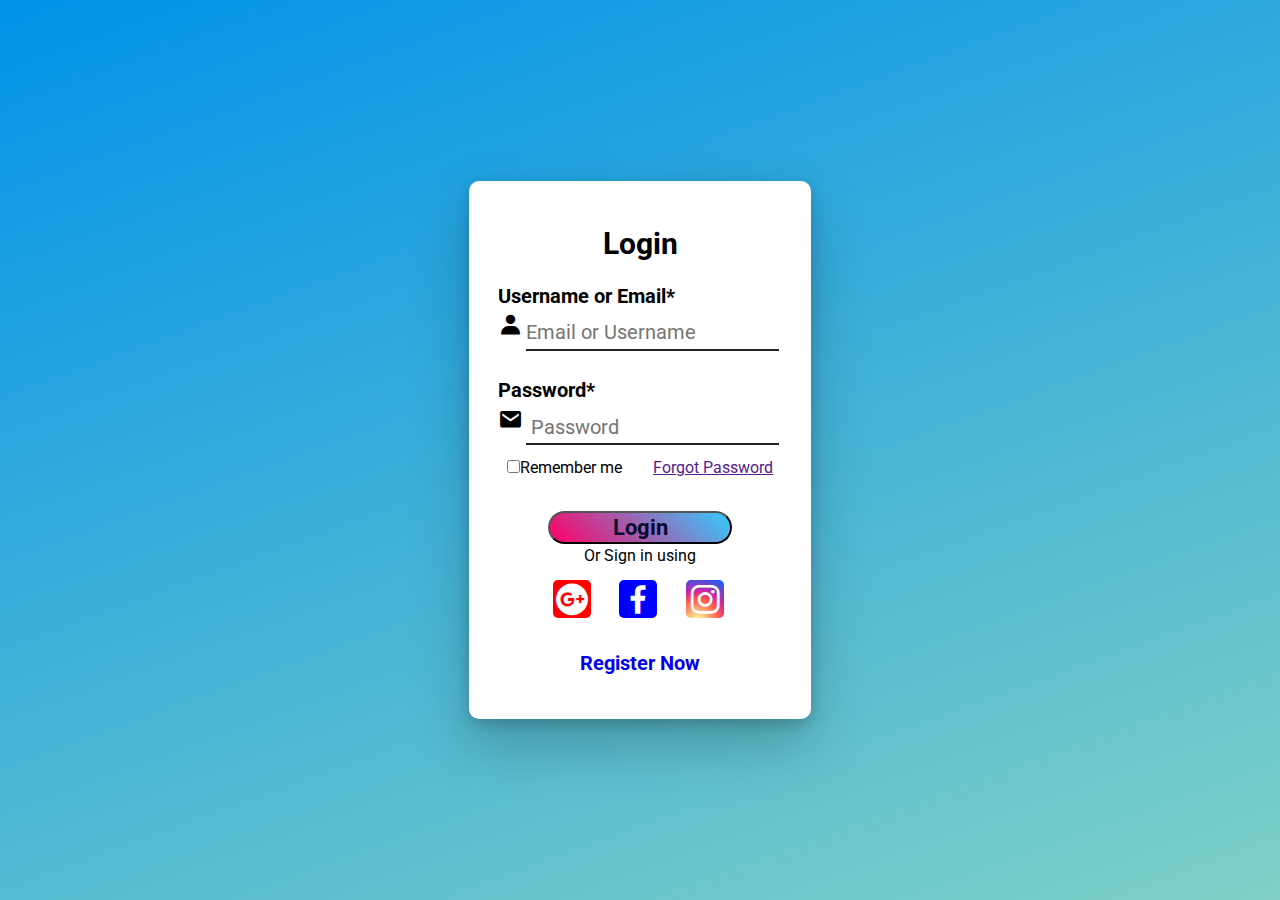
<file: index.html>
<!DOCTYPE html>
<html lang="en">

<head>
  <meta charset="UTF-8" />
  <meta name="viewport" content="width=device-width, initial-scale=1.0" />
  <title>Document</title>
  <link rel="preconnect" href="https://fonts.googleapis.com">
<link rel="preconnect" href="https://fonts.gstatic.com" crossorigin>
<link href="https://fonts.googleapis.com/css2?family=Darumadrop+One&family=Josefin+Sans:ital,wght@1,300&family=Kalam:wght@700&family=Lobster&family=Open+Sans:ital@1&family=Poppins:ital,wght@0,100;0,200;0,500;1,500;1,600;1,700;1,900&family=Recursive:wght@900;1000&family=Roboto+Mono&family=Roboto+Slab&family=Roboto:wght@100;400&family=Shrikhand&family=Updock&display=swap" rel="stylesheet">
  <link href="https://unpkg.com/boxicons@2.1.4/css/boxicons.min.css" rel="stylesheet" />
  <link rel="stylesheet" href="style.css" />
</head>

<body>
  <div class="main">
    <div class="container">
      <div class="h1">
        <h2>Login</h2>
      </div>

      <div class="box">
        <div class="input">
          
          <label for="#">Username or Email* </label>
          <div id="place">
            <i class="bx bxs-user"></i>
            <input type="text" placeholder="Email or Username" />

          </div>
          
        </div>
        <div class="input">

          <label for="#">Password*</label>
          <div id="place">

            <i class='bx bxs-envelope'></i>
            <input type="text" placeholder=" Password" />
          </div>
          
        </div>
        <div class="remember">
          <span><input type="checkbox" name="" id="checkbox" />Remember me</span>
          <span><a href="">Forgot Password</a></span>
        </div>


      </div>
      <div class="box2">
        <button id="butn"><a href="#">Login</a></button>
        <p>Or Sign  in using</p>

      </div>
      <div class="box3">
             <div id="media" ><a href="" id="google"><i class='bx bxl-google-plus-circle' ></i></a></div>
             <div id="media"><a href="" id="facebook"><i class='bx bxl-facebook' ></i></a></div>
             <div id="media"><a href="" id="insta"><i class='bx bxl-instagram' ></i></a></div>

      </div>
       <div class="box4">
        <a href="/register.html">Register Now</a>
       </div>
      
    </div>



</body>

</html>
</file>
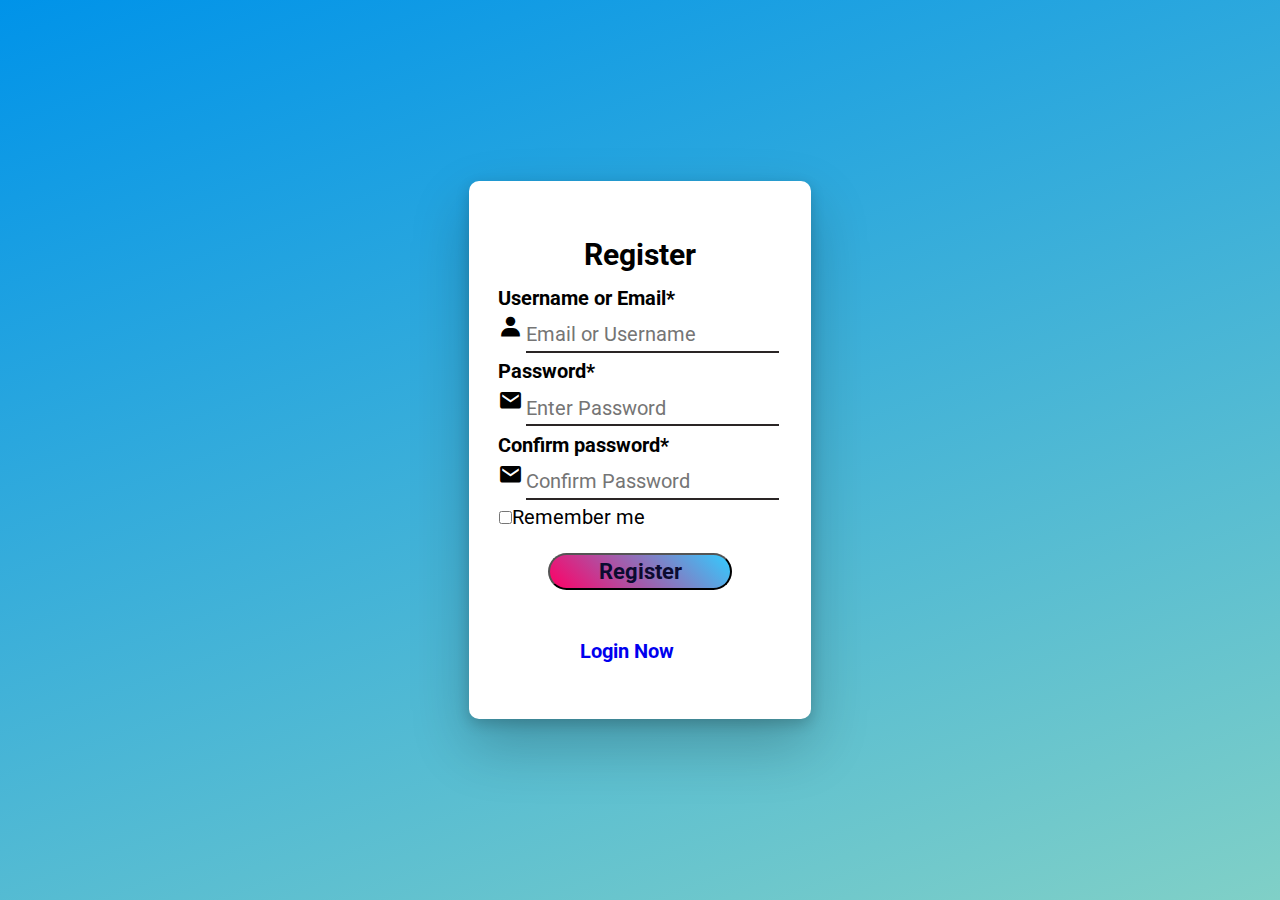
<file: register.html>
<!DOCTYPE html>
<html lang="en">

<head>
  <meta charset="UTF-8" />
  <meta name="viewport" content="width=device-width, initial-scale=1.0" />
  <title>Document</title>
  <link rel="preconnect" href="https://fonts.googleapis.com">
  <link rel="preconnect" href="https://fonts.gstatic.com" crossorigin>
  <link href="https://fonts.googleapis.com/css2?family=Darumadrop+One&family=Josefin+Sans:ital,wght@1,300&family=Kalam:wght@700&family=Lobster&family=Open+Sans:ital@1&family=Poppins:ital,wght@0,100;0,200;0,500;1,500;1,600;1,700;1,900&family=Recursive:wght@900;1000&family=Roboto+Mono&family=Roboto+Slab&family=Roboto:wght@100;400&family=Shrikhand&family=Updock&display=swap" rel="stylesheet">
  <link href="https://unpkg.com/boxicons@2.1.4/css/boxicons.min.css" rel="stylesheet" />
  <link rel="stylesheet" href="style.css" />
</head>

<body>
  <div class="main">
    <div class="container">
      <div class="h1">
        <h2>Register</h2>
      </div>

      <div class="box5">
        <div class="input">

          <label for="#">Username or Email* </label>
          <div id="place">
            <i class="bx bxs-user"></i>
            <input type="text" placeholder="Email or Username" />

          </div>

        </div>
        <div class="input">

          <label for="#">Password*</label>
          <div id="place">

            <i class='bx bxs-envelope'></i>
            <input type="text" placeholder="Enter Password" />
          </div>

        </div>
        <div class="input">

          <label for="#">Confirm password*</label>
          <div id="place">
            

            <i class='bx bxs-envelope'></i>
            <input type="text" placeholder="Confirm Password" />
          </div>

        </div>
        <div class="remember2">
          <span><input type="checkbox" name="" id="checkbox" />Remember me</span>
        
        </div>


      </div>
      <div class="box2">
        <button id="butn"><a href="#">Register</a></button>
        
      </div>
     
      <div class="box4">
        <a href="/index.html">Login Now</a>
      </div>

    </div>



</body>

</html>
</file>
<file: style.css>
* {
  margin: 0px;
  padding: 0px;
  font-family: 'Roboto', sans-serif;
}

.main {
  height: 100vh;
  width: 100vw;
  background-color: #0093E9;
  background-image: linear-gradient(160deg, #0093E9 0%, #80D0C7 100%);
  display: flex;
  justify-content: center;
  align-items: center;
}

.container {
  height: 538px;
  width: 342px;

  border-radius: 10px;
  background-color: white;
  box-shadow: 0 26px 58px 0 rgba(0, 0, 0, .22), 0 5px 14px 0 rgba(0, 0, 0, .18);
  
  display: flex;
  flex-direction: column;
  justify-content: space-evenly;
  align-items: center;
  gap: 10px;
}

.h1 h2{
  font-size: 30px;
  /* border: 2px solid red; */
}

.input {
  height: 65px;
    width: 93%;
    /* border: 2px solid yellow; */
    display: flex;
    flex-direction: column;
    gap: 5px;
    margin: 3px 3px ;
  
}
.input  input{
  height: 33px;
    width: 96%;
  
  border: none;
  border-bottom: 2px solid rgb(42, 37, 37);
  font-size: 20px;
  margin: 3px 3px ;
}
.input i{
  height: 20px;
  width: 5%;
  font-size: 25px;
}
.input label{
  font-size: 20px;
  font-weight: bold;

}

.box {
  /* border: 2px solid black; */
    width: 89%;
    height: 231px;
    display: flex;
    flex-direction: column;
    justify-content: space-evenly;
    align-items: center;
    margin: -58px 5px;
  
}
  .remember{
    display: flex;
    justify-content: space-evenly;
    gap: 31px;
    margin: -12px 1px;
    align-items: center;
    font-size: 16px;
    /* border: 2px solid red; */
   
   
  }
.box2 {
  display: flex;
    flex-direction: column;
    height: 80px;
    width: 71%;
    justify-content: space-evenly;
    align-items: center;
    /* border: 2px solid red; */
  
}
.box2 a{
  text-decoration: none;
  color: black;
}
#butn{
  height: 37px;
    width: 76%;
    font-size: 22px;
    border-radius: 28px;
    /* border: 2px solid red; */
    display: flex;
    justify-content: center;
    align-items: center;
    margin: 2px 2px;
    margin-top: 26px;
    color: white;
    background: linear-gradient(45deg, #f06, #3cf);

 

  
}
#butn a{
  color: rgb(11, 11, 48);
  font-weight: bold;
}
.box3{
  margin-top: -36px;
    /* border: 2px solid blue; */
    display: flex;
    justify-content: space-evenly;
    align-items: center;
    height: 39px;
    width: 66%;
 
}
#media{
  font-size: 38px;
    height: 45px;
    width: 41px;
    /* border: 2px solid red; */
   

}
#media a{
   text-decoration: none;
   color: white;
   /* border: 2px solid red; */
}
#media i{
  border-radius: 5px;
}
#google i{
   background-color: red;
}
#insta i{
  background: radial-gradient(circle at 30% 107%, #fdf497 0%, #fdf497 5%, #fd5949 45%, #d6249f 60%, #285AEB 90%);
 
}
#facebook i{
  background-color: blue;
}
#place{
  display: flex;
  gap: 10px;
  
}
.box4{
  /* border: 2px solid red; */
    height: 24px;
    width: 121px;
    margin-top: -26px;
  
}
.box4 a{
  font-size: 20px;
  font-weight: bold;
  text-decoration: none;
}
.box5{
  width: 89%;
  height: 231px;
  display: flex;
  flex-direction: column;
  justify-content: space-evenly;
  align-items: center;
  margin: -58px 5px;
}
.remember2{
  display: flex; 
    justify-content: space-between;
    align-items: left;
    gap: 31px;
    margin: -21px -24px;
    align-items: center;
    font-size: 20px;
    margin-top: 2px;
    margin-left: -160px;
    /* border: 2px solid red; */
 
}

@media only screen and (max-width: 329px) {
  .remember2 {
    margin-top: -13px;
    margin-left: -30px;
   
    /* background-color: lightblue; */
  }
  .box5{
    width: 89%;
    height: 366px;
    display: flex;
    flex-direction: column;
    justify-content: space-evenly;
    align-items: center;
    margin: -58px 5px;
    
  }
  .remember{
    flex-direction: column;
  }
}
</file>
